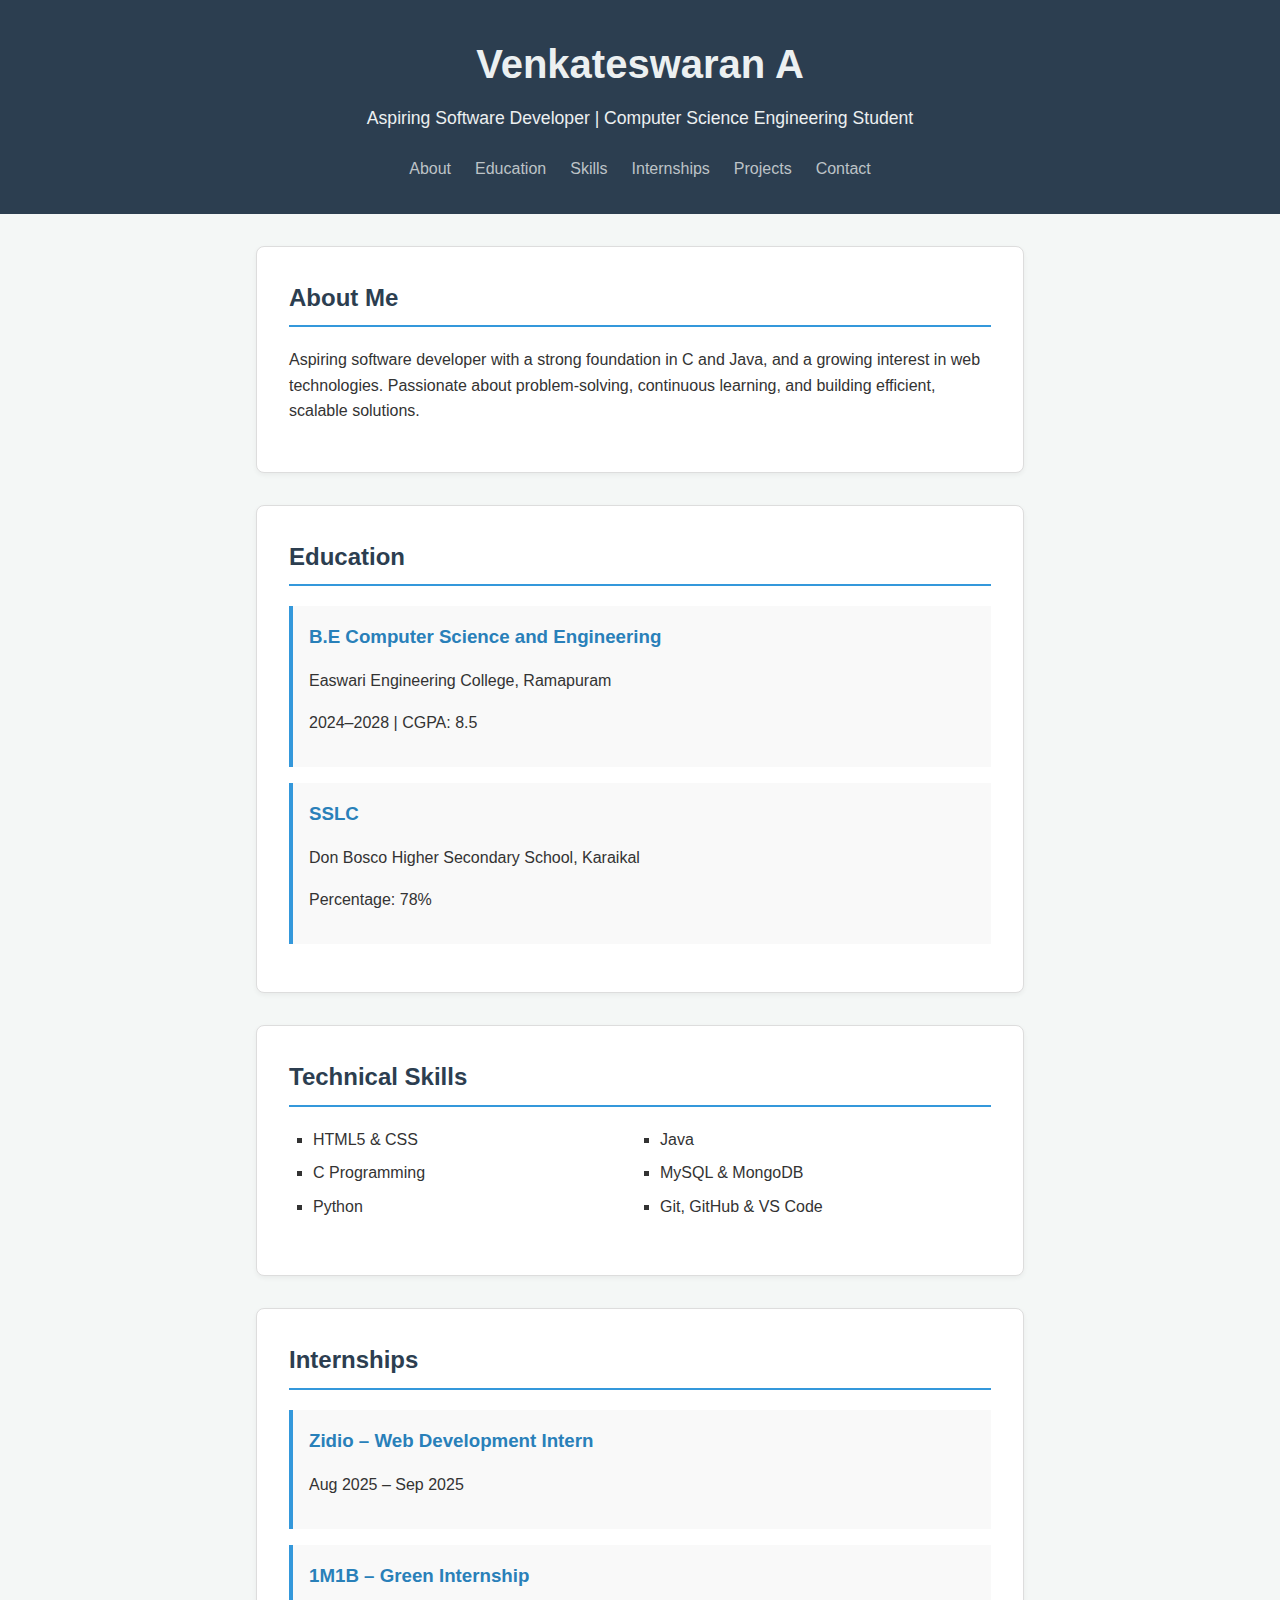
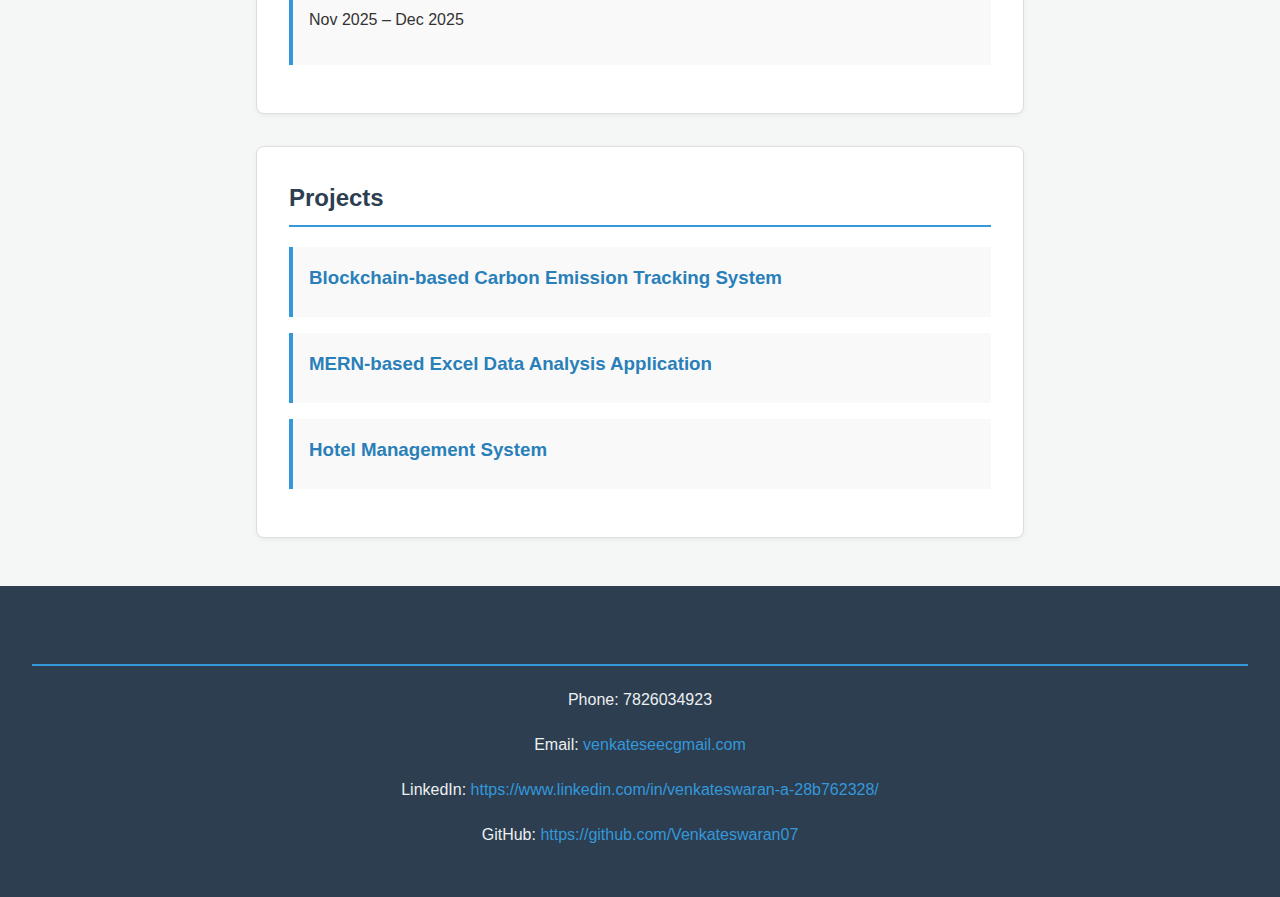
<file: task-two/index.html>
<!DOCTYPE html>
<html lang="en">
<head>
    <meta charset="UTF-8">
    <meta name="viewport" content="width=device-width, initial-scale=1.0">
    <meta name="description" content="Portfolio of Venkateswaran A - Aspiring Software Developer">
    <title>Venkateswaran A | Web Development Internship Task</title>
    <!-- Linking external CSS file as required -->
    <link rel="stylesheet" href="style.css">
</head>
<body>
    <!-- 
        Header: Contains introductory content and navigation.
        Semantic Requirement: <header> is used for the top section of the page/section.
    -->
    <header class="main-header">
        <div class="header-content">
            <h1>Venkateswaran A</h1>
            <p class="role">Aspiring Software Developer | Computer Science Engineering Student</p>
        </div>
        <!-- 
            Nav: Contains navigation links.
            Semantic Requirement: <nav> is used for major navigation blocks.
        -->
        <nav>
            <ul>
                <li><a href="#about">About</a></li>
                <li><a href="#education">Education</a></li>
                <li><a href="#skills">Skills</a></li>
                <li><a href="#internships">Internships</a></li>
                <li><a href="#projects">Projects</a></li>
                <li><a href="#contact">Contact</a></li>
            </ul>
        </nav>
    </header>

    <!-- 
        Main: Contains the central content of the document.
        Semantic Requirement: <main> is used for the dominant content of the <body>.
    -->
    <main>
        <!-- 
            Section: Defines a thematic grouping of content.
            Semantic Requirement: <section> is used for distinct sections like About, Education, etc.
        -->
        <section id="about" class="content-section">
            <h2>About Me</h2>
            <!-- 
                Article: Represents a self-contained composition.
                Semantic Requirement: <article> is used here for the content block.
            -->
            <article>
                <p>Aspiring software developer with a strong foundation in C and Java, and a growing interest in web technologies. Passionate about problem-solving, continuous learning, and building efficient, scalable solutions.</p>
            </article>
        </section>

        <section id="education" class="content-section">
            <h2>Education</h2>
            <article class="info-card">
                <h3>B.E Computer Science and Engineering</h3>
                <p class="institution">Easwari Engineering College, Ramapuram</p>
                <p class="duration">2024–2028 | CGPA: 8.5</p>
            </article>
            <article class="info-card">
                <h3>SSLC</h3>
                <p class="institution">Don Bosco Higher Secondary School, Karaikal</p>
                <p class="grade">Percentage: 78%</p>
            </article>
        </section>

        <section id="skills" class="content-section">
            <h2>Technical Skills</h2>
            <ul class="skills-list">
                <li>HTML5 & CSS</li>
                <li>C Programming</li>
                <li>Python</li>
                <li>Java</li>
                <li>MySQL & MongoDB</li>
                <li>Git, GitHub & VS Code</li>
            </ul>
        </section>

        <section id="internships" class="content-section">
            <h2>Internships</h2>
            <article class="info-card">
                <h3>Zidio – Web Development Intern</h3>
                <p class="duration">Aug 2025 – Sep 2025</p>
            </article>
            <article class="info-card">
                <h3>1M1B – Green Internship</h3>
                <p class="duration">Nov 2025 – Dec 2025</p>
            </article>
        </section>

        <section id="projects" class="content-section">
            <h2>Projects</h2>
            <div class="project-list">
                <article class="project-card">
                    <h3>Blockchain-based Carbon Emission Tracking System</h3>
                </article>
                <article class="project-card">
                    <h3>MERN-based Excel Data Analysis Application</h3>
                </article>
                <article class="project-card">
                    <h3>Hotel Management System</h3>
                </article>
            </div>
        </section>
    </main>

    <!-- 
        Footer: Contains footer information like contact details.
        Semantic Requirement: <footer> is used for the bottom section of the document.
    -->
    <footer id="contact" class="main-footer">
        <h2>Contact</h2>
        <address>
            <p>Phone: 7826034923</p>
            <!-- Assuming typo in email address from prompt 'venkateseecgmail.com', kept exact text but added mailto for usability if possible, strictly following prompt text though -->
            <p>Email: <a href="mailto:venkateseec@gmail.com">venkateseecgmail.com</a></p>
            <p>LinkedIn: <a href="https://www.linkedin.com/in/venkateswaran-a-28b762328/" target="_blank">https://www.linkedin.com/in/venkateswaran-a-28b762328/</a></p>
            <p>GitHub: <a href="https://github.com/Venkateswaran07" target="_blank">https://github.com/Venkateswaran07</a></p>
        </address>
    </footer>
</body>
</html>
</file>
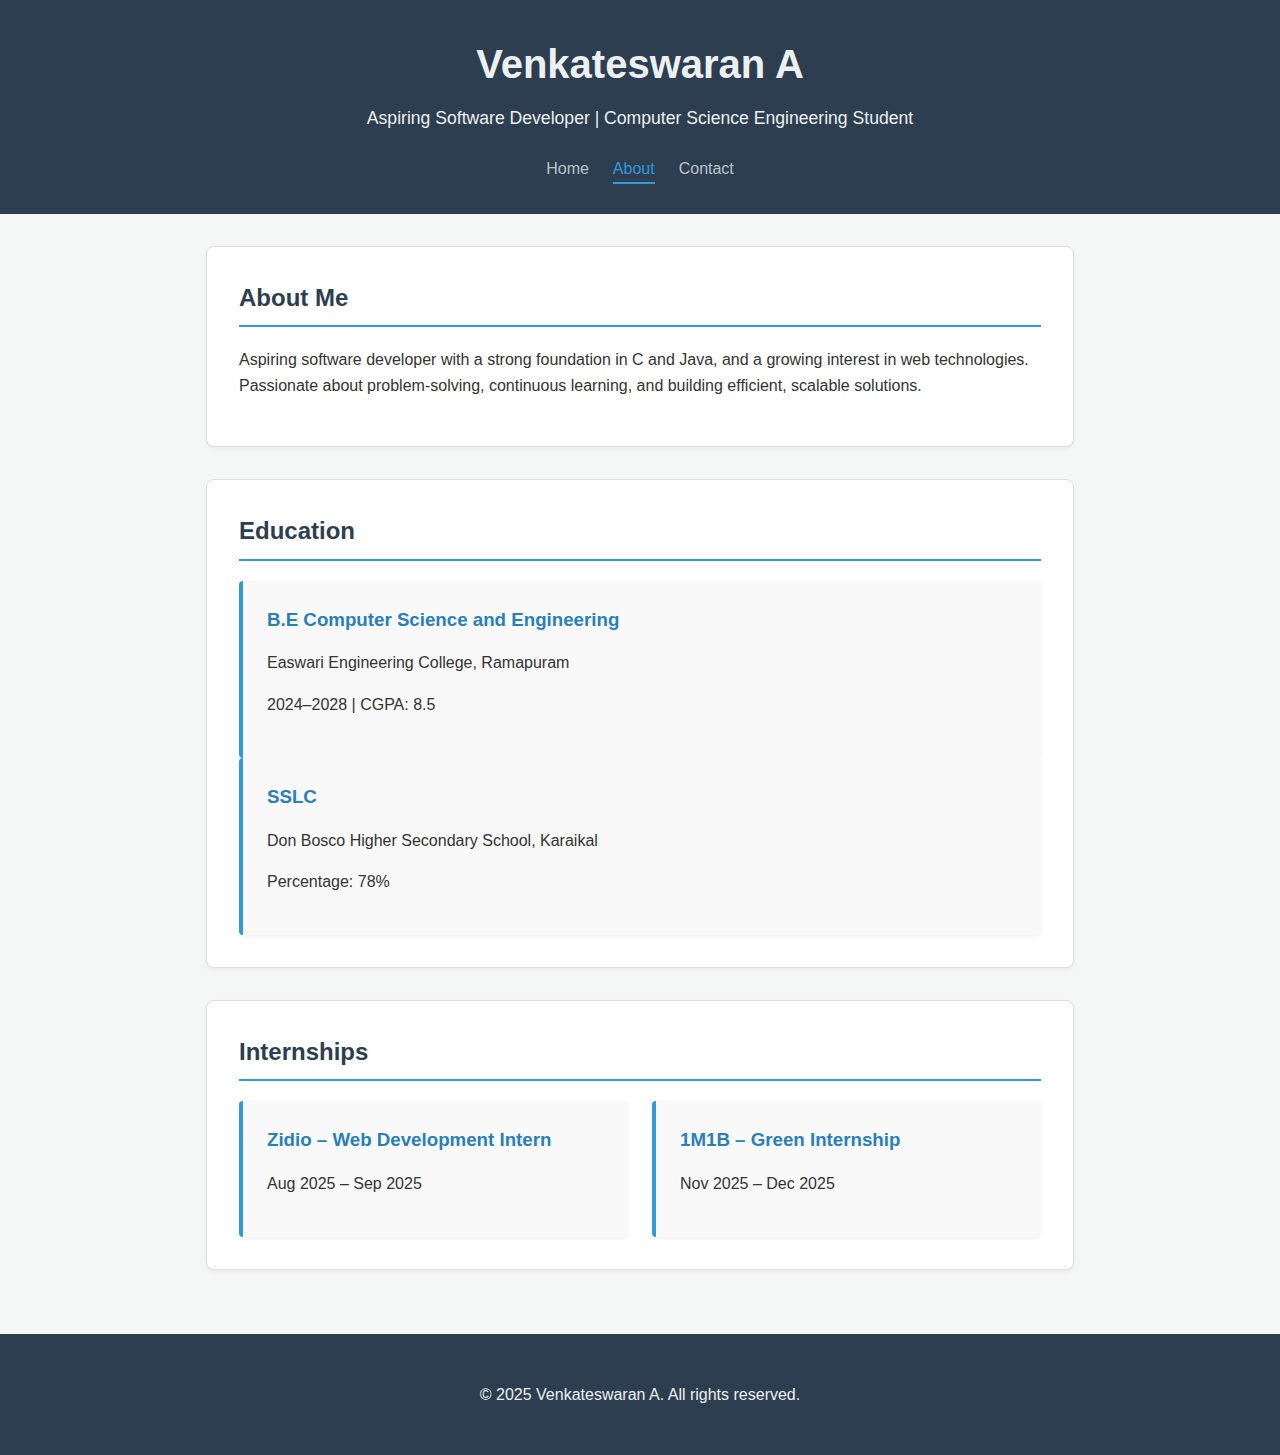
<file: about.html>
<!DOCTYPE html>
<html lang="en">

<head>
    <meta charset="UTF-8">
    <meta name="viewport" content="width=device-width, initial-scale=1.0">
    <meta name="description" content="Portfolio of Venkateswaran A - About Me">
    <title>About | Venkateswaran A</title>
    <link rel="stylesheet" href="style.css">
</head>

<body>
    <header class="main-header">
        <div class="header-content">
            <h1>Venkateswaran A</h1>
            <p class="role">Aspiring Software Developer | Computer Science Engineering Student</p>
        </div>
        <nav>
            <ul>
                <li><a href="index.html">Home</a></li>
                <li><a href="about.html" class="active">About</a></li>
                <li><a href="contact.html">Contact</a></li>
            </ul>
        </nav>
    </header>

    <main>
        <!-- About Me (Detailed) -->
        <section class="content-section">
            <h2>About Me</h2>
            <article>
                <p>Aspiring software developer with a strong foundation in C and Java, and a growing interest in web
                    technologies. Passionate about problem-solving, continuous learning, and building efficient,
                    scalable solutions.</p>
            </article>
        </section>

        <!-- Education -->
        <section class="content-section">
            <h2>Education</h2>
            <article class="info-card">
                <h3>B.E Computer Science and Engineering</h3>
                <p class="institution">Easwari Engineering College, Ramapuram</p>
                <p class="duration">2024–2028 | CGPA: 8.5</p>
            </article>
            <article class="info-card">
                <h3>SSLC</h3>
                <p class="institution">Don Bosco Higher Secondary School, Karaikal</p>
                <p class="grade">Percentage: 78%</p>
            </article>
        </section>

        <!-- Internships -->
        <section class="content-section">
            <h2>Internships</h2>
            <div class="card-list">
                <article class="info-card">
                    <h3>Zidio – Web Development Intern</h3>
                    <p class="duration">Aug 2025 – Sep 2025</p>
                </article>
                <article class="info-card">
                    <h3>1M1B – Green Internship</h3>
                    <p class="duration">Nov 2025 – Dec 2025</p>
                </article>
            </div>
        </section>
    </main>

    <footer class="main-footer">
        <p>&copy; 2025 Venkateswaran A. All rights reserved.</p>
    </footer>
</body>

</html>
</file>
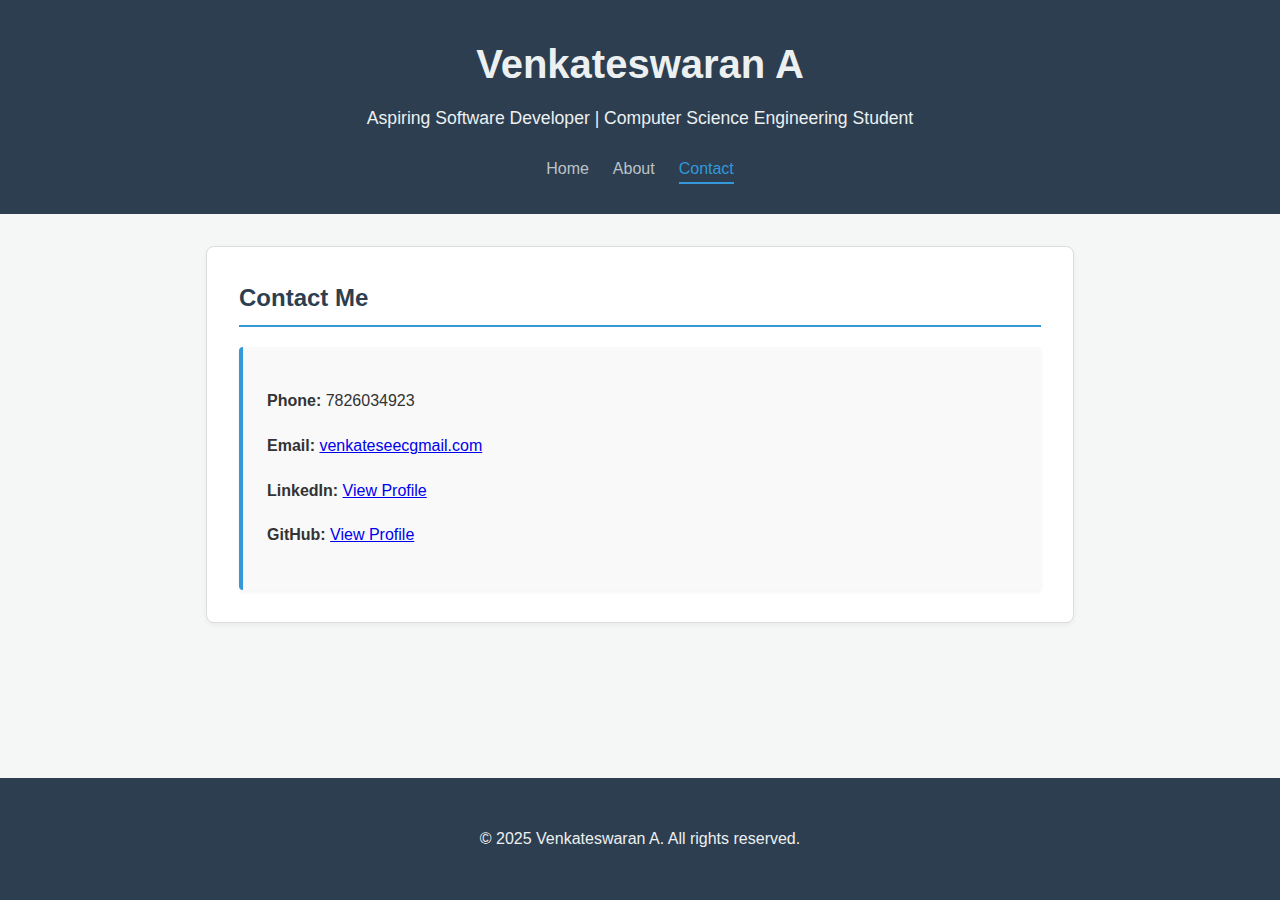
<file: contact.html>
<!DOCTYPE html>
<html lang="en">

<head>
    <meta charset="UTF-8">
    <meta name="viewport" content="width=device-width, initial-scale=1.0">
    <meta name="description" content="Portfolio of Venkateswaran A - Contact">
    <title>Contact | Venkateswaran A</title>
    <link rel="stylesheet" href="style.css">
</head>

<body>
    <header class="main-header">
        <div class="header-content">
            <h1>Venkateswaran A</h1>
            <p class="role">Aspiring Software Developer | Computer Science Engineering Student</p>
        </div>
        <nav>
            <ul>
                <li><a href="index.html">Home</a></li>
                <li><a href="about.html">About</a></li>
                <li><a href="contact.html" class="active">Contact</a></li>
            </ul>
        </nav>
    </header>

    <main>
        <!-- Contact Information -->
        <section class="content-section">
            <h2>Contact Me</h2>
            <article class="info-card">
                <address>
                    <p><strong>Phone:</strong> 7826034923</p>
                    <p><strong>Email:</strong> <a href="mailto:venkateseec@gmail.com">venkateseecgmail.com</a></p>
                    <p><strong>LinkedIn:</strong> <a href="https://www.linkedin.com/in/venkateswaran-a-28b762328/"
                            target="_blank">View Profile</a></p>
                    <p><strong>GitHub:</strong> <a href="https://github.com/Venkateswaran07" target="_blank">View
                            Profile</a></p>
                </address>
            </article>
        </section>
    </main>

    <footer class="main-footer">
        <p>&copy; 2025 Venkateswaran A. All rights reserved.</p>
    </footer>
</body>

</html>
</file>
<file: task-two/style.css>
/* 
    Global Box Sizing Rule
    Requirement: Use box-sizing: border-box.
    Reason: Ensures padding and border are included in the element's total width and height.
*/
* {
    box-sizing: border-box;
}

/* 
    Global Styles
    Requirement: Apply global styles (font family, background color, text color).
*/
body {
    font-family: 'Segoe UI', Tahoma, Geneva, Verdana, sans-serif;
    background-color: #f4f7f6;
    color: #333;
    line-height: 1.6;
    margin: 0; /* Removing default body margin */
}

/* 
    Header Styling
    Requirement: Style headers clearly.
*/
.main-header {
    background-color: #2c3e50;
    color: #ecf0f1;
    padding: 2rem 0; /* Requirement: Use padding to create space inside elements */
    text-align: center;
}

.main-header h1 {
    margin: 0;
    font-size: 2.5rem;
}

.role {
    font-size: 1.1rem;
    font-weight: 300;
    margin-top: 0.5rem;
}

/* 
    Navigation Styling
    Requirement: Style links clearly.
*/
nav {
    margin-top: 1.5rem;
}

nav ul {
    list-style: none; /* Removing default list bullets */
    padding: 0;
    margin: 0;
    display: flex;
    justify-content: center;
    flex-wrap: wrap;
    gap: 1.5rem; /* Modern alternative to margin for flex items */
}

nav a {
    text-decoration: none;
    color: #bdc3c7;
    font-weight: 500;
    transition: color 0.3s ease;
}

nav a:hover {
    color: #fff;
}

/* 
    Main Content Styling
*/
main {
    max-width: 800px;
    margin: 2rem auto; /* Requirement: Use margin to create space between sections (centering here) */
    padding: 0 1rem;
}

/* 
    Section Styling
    Requirement: Demonstrate clear use of the CSS box model (margin, padding, border).
    Requirement: Use borders temporarily to visualize box model.
*/
.content-section {
    background-color: #ffffff;
    padding: 2rem; /* Content spacing inside the box */
    margin-bottom: 2rem; /* Spacing between section boxes */
    border: 1px solid #ddd; /* Requirement: Border visualization */
    border-radius: 8px; /* Optional: Softens the look */
    box-shadow: 0 2px 5px rgba(0,0,0,0.05); /* Adding subtle depth */
}

h2 {
    color: #2c3e50;
    border-bottom: 2px solid #3498db;
    padding-bottom: 0.5rem;
    margin-top: 0;
}

/* 
    Article/Card Styling
    Requirement: Use class-based styling.
*/
.info-card, .project-card {
    padding: 1rem;
    margin-bottom: 1rem;
    border-left: 4px solid #3498db; /* distinct style for cards */
    background-color: #f9f9f9;
}

.info-card h3, .project-card h3 {
    margin-top: 0;
    margin-bottom: 0.5rem;
    color: #2980b9;
}

/* 
    Skills List Styling
    Requirement: Use element-based and class-based CSS styling.
*/
.skills-list {
    list-style-type: square;
    padding-left: 1.5rem;
    columns: 2; /* Simple multi-column layout for skills */
}

.skills-list li {
    margin-bottom: 0.5rem;
}

/* 
    Footer Styling
*/
.main-footer {
    background-color: #2c3e50;
    color: #ecf0f1;
    text-align: center;
    padding: 2rem;
    margin-top: 3rem;
}

.main-footer a {
    color: #3498db;
    text-decoration: none;
}

.main-footer a:hover {
    text-decoration: underline;
}

address {
    font-style: normal;
    line-height: 1.8;
}
</file>
<file: style.css>
/* 
    Global Box Sizing Rule
    Requirement: Use box-sizing: border-box.
*/
* {
    box-sizing: border-box;
}

/* 
    Global Styles
    Requirement: Apply global styles.
*/
body {
    font-family: 'Segoe UI', Tahoma, Geneva, Verdana, sans-serif;
    background-color: #f4f7f6;
    color: #333;
    line-height: 1.6;
    margin: 0;
    display: flex;
    flex-direction: column;
    min-height: 100vh;
}

/* 
    Header Styling
*/
.main-header {
    background-color: #2c3e50;
    color: #ecf0f1;
    padding: 2rem 0;
    text-align: center;
}

.main-header h1 {
    margin: 0;
    font-size: 2.5rem;
}

.role {
    font-size: 1.1rem;
    font-weight: 300;
    margin-top: 0.5rem;
}

/* 
    Navigation Styling
    FLEXBOX IMPLEMENTATION
    Requirement: Make the navigation bar horizontal using Flexbox.
*/
nav {
    margin-top: 1.5rem;
}

nav ul {
    list-style: none;
    padding: 0;
    margin: 0;
    display: flex;
    justify-content: center;
    align-items: center;
    flex-wrap: wrap;
    gap: 1.5rem;
}

nav a {
    text-decoration: none;
    color: #bdc3c7;
    font-weight: 500;
    transition: color 0.3s ease;
    padding-bottom: 5px;
    /* Space for border-bottom effect */
}

nav a:hover {
    color: #fff;
}

/* 
    Active Navigation Link
    Requirement: Highlight the ACTIVE navigation link using CSS.
*/
nav a.active {
    color: #3498db;
    border-bottom: 2px solid #3498db;
}

/* 
    Main Content Styling
*/
main {
    max-width: 900px;
    margin: 2rem auto;
    padding: 0 1rem;
    flex: 1;
    /* Pushes footer to bottom if content is short */
    width: 100%;
}

/* 
    Section Styling
    Requirement: clear use of the CSS box model.
*/
.content-section {
    background-color: #ffffff;
    padding: 2rem;
    margin-bottom: 2rem;
    border: 1px solid #ddd;
    border-radius: 8px;
    box-shadow: 0 2px 5px rgba(0, 0, 0, 0.05);
}

h2 {
    color: #2c3e50;
    border-bottom: 2px solid #3498db;
    padding-bottom: 0.5rem;
    margin-top: 0;
}

/* 
    FLEXBOX CONTAINER FOR CARDS
    Used for Projects and Internships sections.
*/
.card-list {
    display: flex;
    flex-wrap: wrap;
    gap: 1.5rem;
}

/* 
    Card Styling (Internships & Projects)
    Requirement: Create card-like layouts.
*/
.info-card,
.project-card {
    background-color: #f9f9f9;
    padding: 1.5rem;
    border-left: 4px solid #3498db;
    border-radius: 4px;
    box-shadow: 0 2px 4px rgba(0, 0, 0, 0.05);
    flex: 1 1 300px;
}

.info-card h3,
.project-card h3 {
    margin-top: 0;
    margin-bottom: 0.5rem;
    color: #2980b9;
}

/* 
    FLEXBOX IMPLEMENTATION: SKILLS
    Requirement: Create card-like layouts for Skills.
*/
.skills-list {
    list-style-type: none;
    padding: 0;
    margin: 0;
    display: flex;
    flex-wrap: wrap;
    gap: 1rem;
}

.skills-list li {
    background-color: #e8f6f3;
    color: #16a085;
    padding: 0.5rem 1rem;
    border-radius: 25px;
    /* Pill shape badge */
    font-weight: 500;
    border: 1px solid #d1f2eb;
    flex: 0 0 auto;
}

/* 
    Footer Styling
*/
.main-footer {
    background-color: #2c3e50;
    color: #ecf0f1;
    text-align: center;
    padding: 2rem;
    margin-top: auto;
    /* Ensures footer stays at bottom */
}

.main-footer a {
    color: #3498db;
    text-decoration: none;
}

.main-footer a:hover {
    text-decoration: underline;
}

address {
    font-style: normal;
    line-height: 1.8;
}

/* 
    CONTACT FORM STYLING
    Task 5 Requirement: Style the form using box model.
*/
.contact-form {
    max-width: 100%;
}

.form-group {
    margin-bottom: 1.5rem;
    /* Margin for spacing between inputs */
}

label {
    display: block;
    /* Ensures label takes its own line */
    margin-bottom: 0.5rem;
    font-weight: 600;
    color: #34495e;
}

/* 
    Input and Textarea Styling
    Applying consistent padding and borders
*/
input,
textarea {
    width: 100%;
    /* Responsive width */
    padding: 0.8rem;
    border: 1px solid #ccc;
    border-radius: 4px;
    font-family: inherit;
    /* Inherit font from body */
    font-size: 1rem;
    background-color: #fafafa;
    transition: border-color 0.3s, box-shadow 0.3s;
}

/* Focus state for better accessibility and UX */
input:focus,
textarea:focus {
    border-color: #3498db;
    outline: none;
    box-shadow: 0 0 0 3px rgba(52, 152, 219, 0.2);
}

/* Helper text styling */
small {
    color: #7f8c8d;
    font-size: 0.85rem;
    margin-top: 0.4rem;
    display: block;
}

/* 
    Submit Button Styling
*/
.submit-btn {
    background-color: #3498db;
    color: white;
    padding: 0.8rem 2rem;
    border: none;
    border-radius: 4px;
    font-size: 1rem;
    font-weight: 600;
    cursor: pointer;
    transition: background-color 0.3s ease;
    display: inline-block;
}

.submit-btn:hover {
    background-color: #2980b9;
}
</file>
